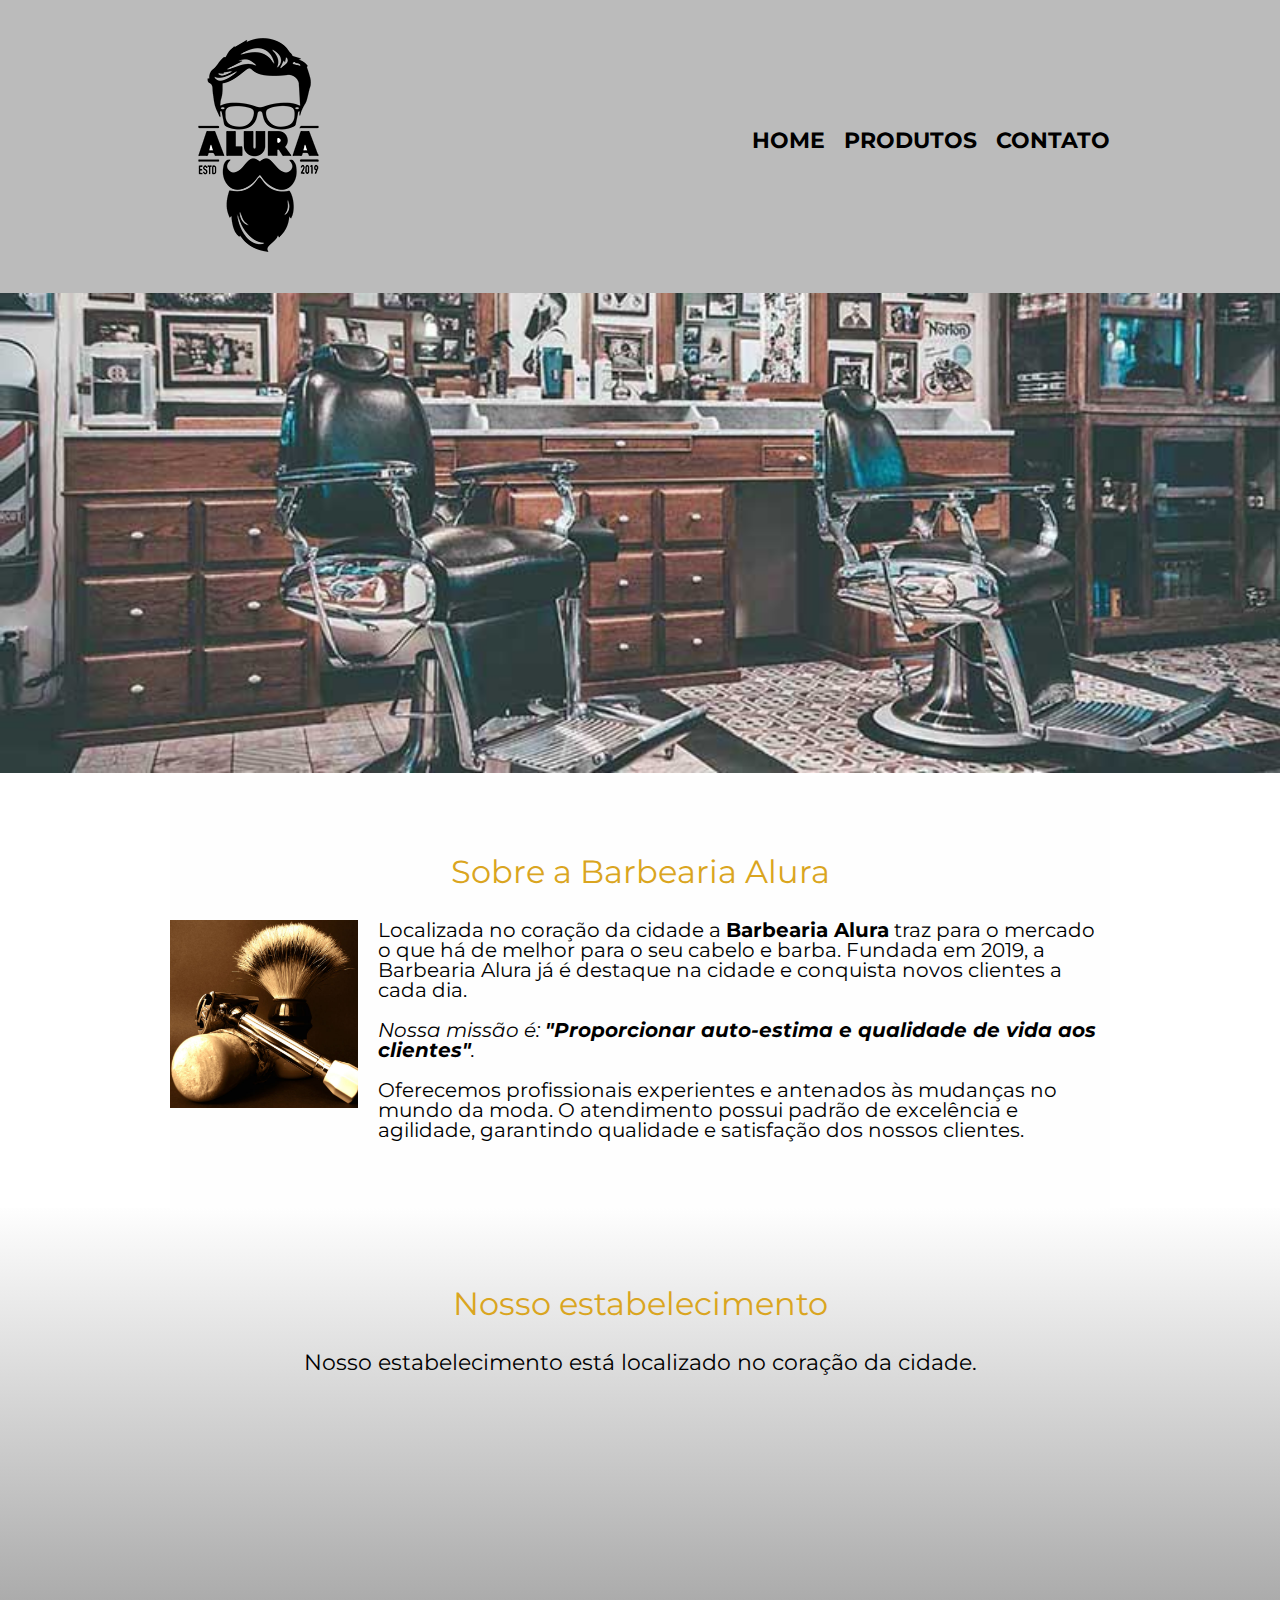
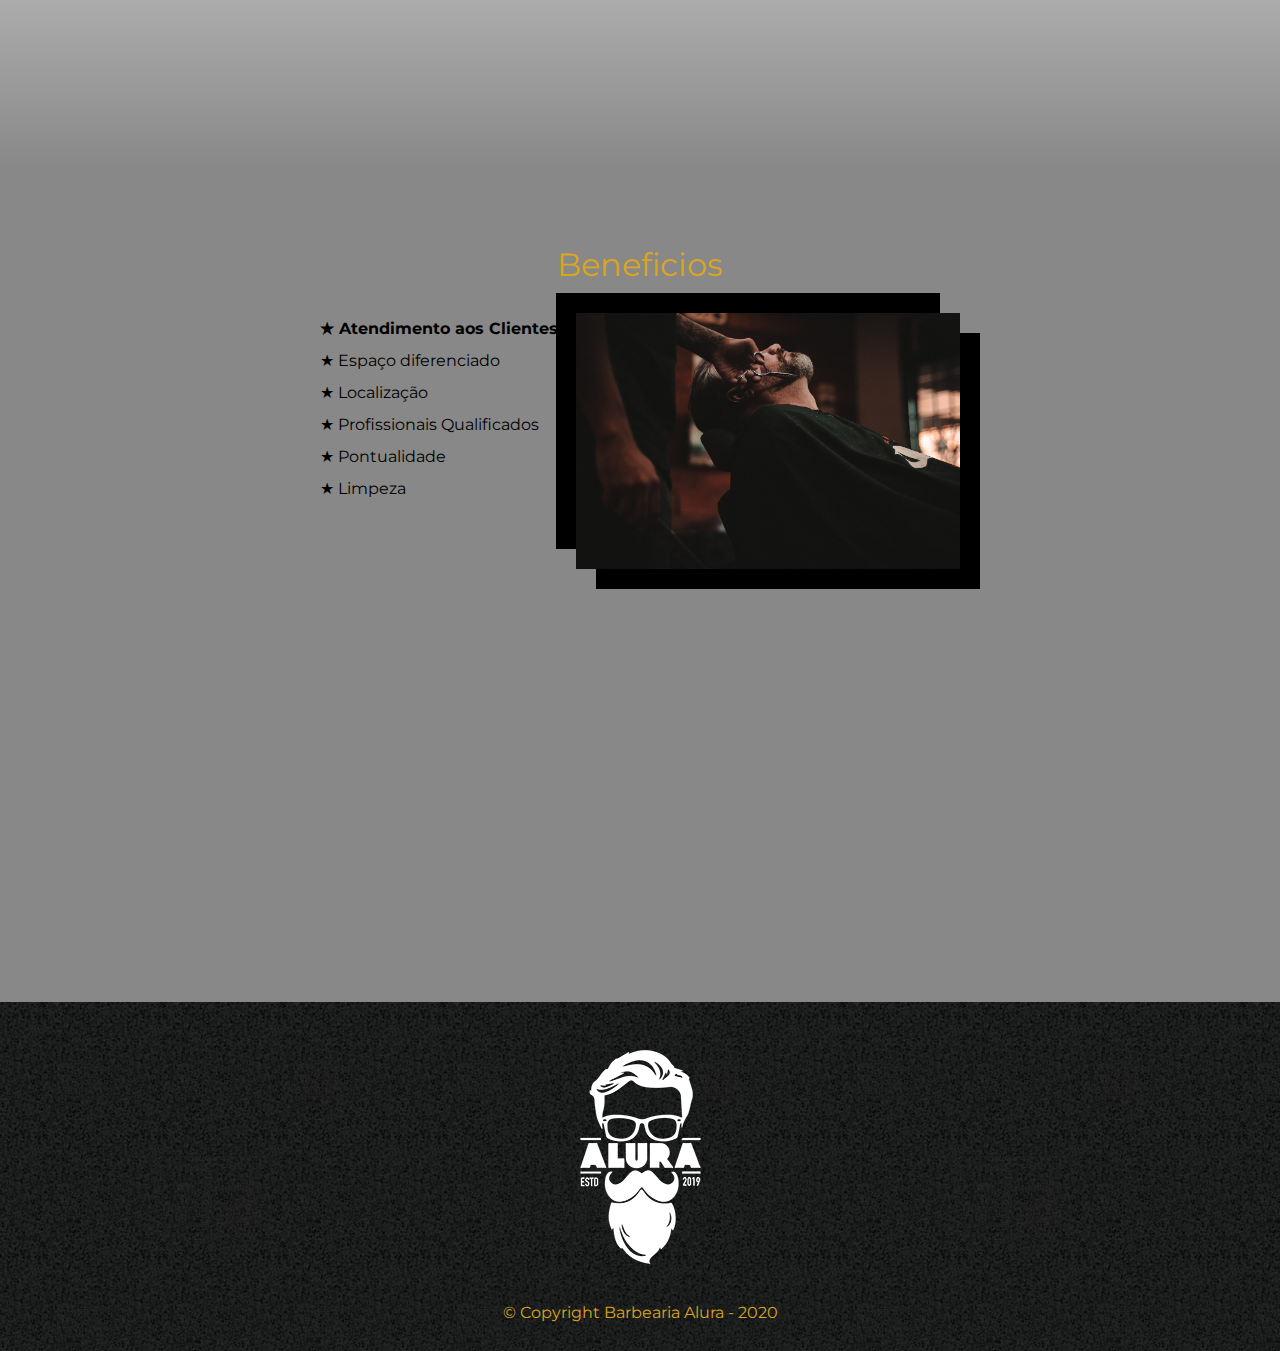
<file: barbearia/index.html>
<!DOCTYPE html>

<html lang="pt-bt">



    <head>

        <meta charset="UTF-8">
        <meta name="viewport" content="width=device-width, initial-scale=1.0">

        <title>Barbearia Alura</title>

        <link rel="stylesheet" href="reset.css">
        <link rel="stylesheet" href="style.css">
        <link href="https://fonts.googleapis.com/css2?family=Montserrat:wght@500&display=swap" rel="stylesheet">

    </head>

    <body>
        <header>
            <div class="caixa">
                <h1> <img src="logo.png"> </h1>
                    <nav>
                        
                        <ul>
            
                            <li> <a href="index.html">Home</a> </li> 
                
                            <li> <a href="produtos.html">Produtos</a> </li>
                
                            <li> <a href="contato.html">Contato</a> </li>
            
                        </ul>
                    </nav>
            </div>
        </header>

        <img class="banner" src="banner.jpg">
        <main>
            <section class="principal">

                <h2 class="titulo-principal">Sobre a Barbearia Alura</h2>

                    <img class="utensilios" src="utensilios.jpg" alt="Utensilios de um Barbeiro">

                    <p> Localizada no coração da cidade a <strong>Barbearia Alura</strong> traz para o mercado o que há de melhor 
                    para o seu cabelo e barba. Fundada em 2019, a Barbearia Alura já é destaque na cidade e conquista novos clientes a cada dia. </p> 

                    <p id="missao"> <em> Nossa missão é: <strong>"Proporcionar auto-estima e qualidade de vida aos clientes"</strong>. </em> </p>

                    <p> Oferecemos profissionais experientes e antenados às mudanças no mundo da moda. 
                    O atendimento possui padrão de excelência e agilidade, garantindo qualidade e satisfação dos nossos clientes. </p>
                    
            </section>


            <section class="mapa">
                <h3 class="titulo-principal">Nosso estabelecimento</h3>
                <p>Nosso estabelecimento está localizado no coração da cidade.</p>

                <div class="mapa-conteudo">
                <iframe src="https://www.google.com/maps/embed?pb=!1m18!1m12!1m3!1d3656.448598130907!2d-46.634653385542435!3d-23.588239368469353!2m3!1f0!2f0!3f0!3m2!1i1024!2i768!4f13.1!3m3!1m2!1s0x94ce5a2b2ed7f3a1%3A0xab35da2f5ca62674!2sCaelum%20-%20Escola%20de%20Tecnologia!5e0!3m2!1spt-BR!2sbr!4v1591559038893!5m2!1spt-BR!2sbr"
                 width="100%" height="300" frameborder="0" style="border:0;" allowfullscreen="" aria-hidden="false" tabindex="0"></iframe>
                </div>
            </section>


            <section class="beneficios">

                <h3 class="titulo-principal">Beneficios</h3>

                <div class="conteudo-beneficios">
                    <ul class="lista-beneficios">
                        <li class="itens"> Atendimento aos Clientes</li>
                        <li class="itens"> Espaço diferenciado</li>
                        <li class="itens"> Localização</li>
                        <li class="itens"> Profissionais Qualificados</li>
                        <li class="itens"> Pontualidade</li>
                        <li class="itens"> Limpeza</li>
                    </ul><img src="beneficios.jpg" class="imagem-beneficios">
                </div>

                <div class="video">
                    <iframe width="100%" height="315" src="https://www.youtube.com/embed/yYYoAHnDcMM" 
                    frameborder="0" allow="accelerometer; autoplay; encrypted-media; gyroscope; picture-in-picture" 
                    allowfullscreen></iframe>
                </div>
            </section>


        </main>

        <footer>
            <img src="logo-branco.png">
            <p class="copyright"> &copy; Copyright Barbearia Alura - 2020</p>
        </footer>
    </body>


</html>
</file>
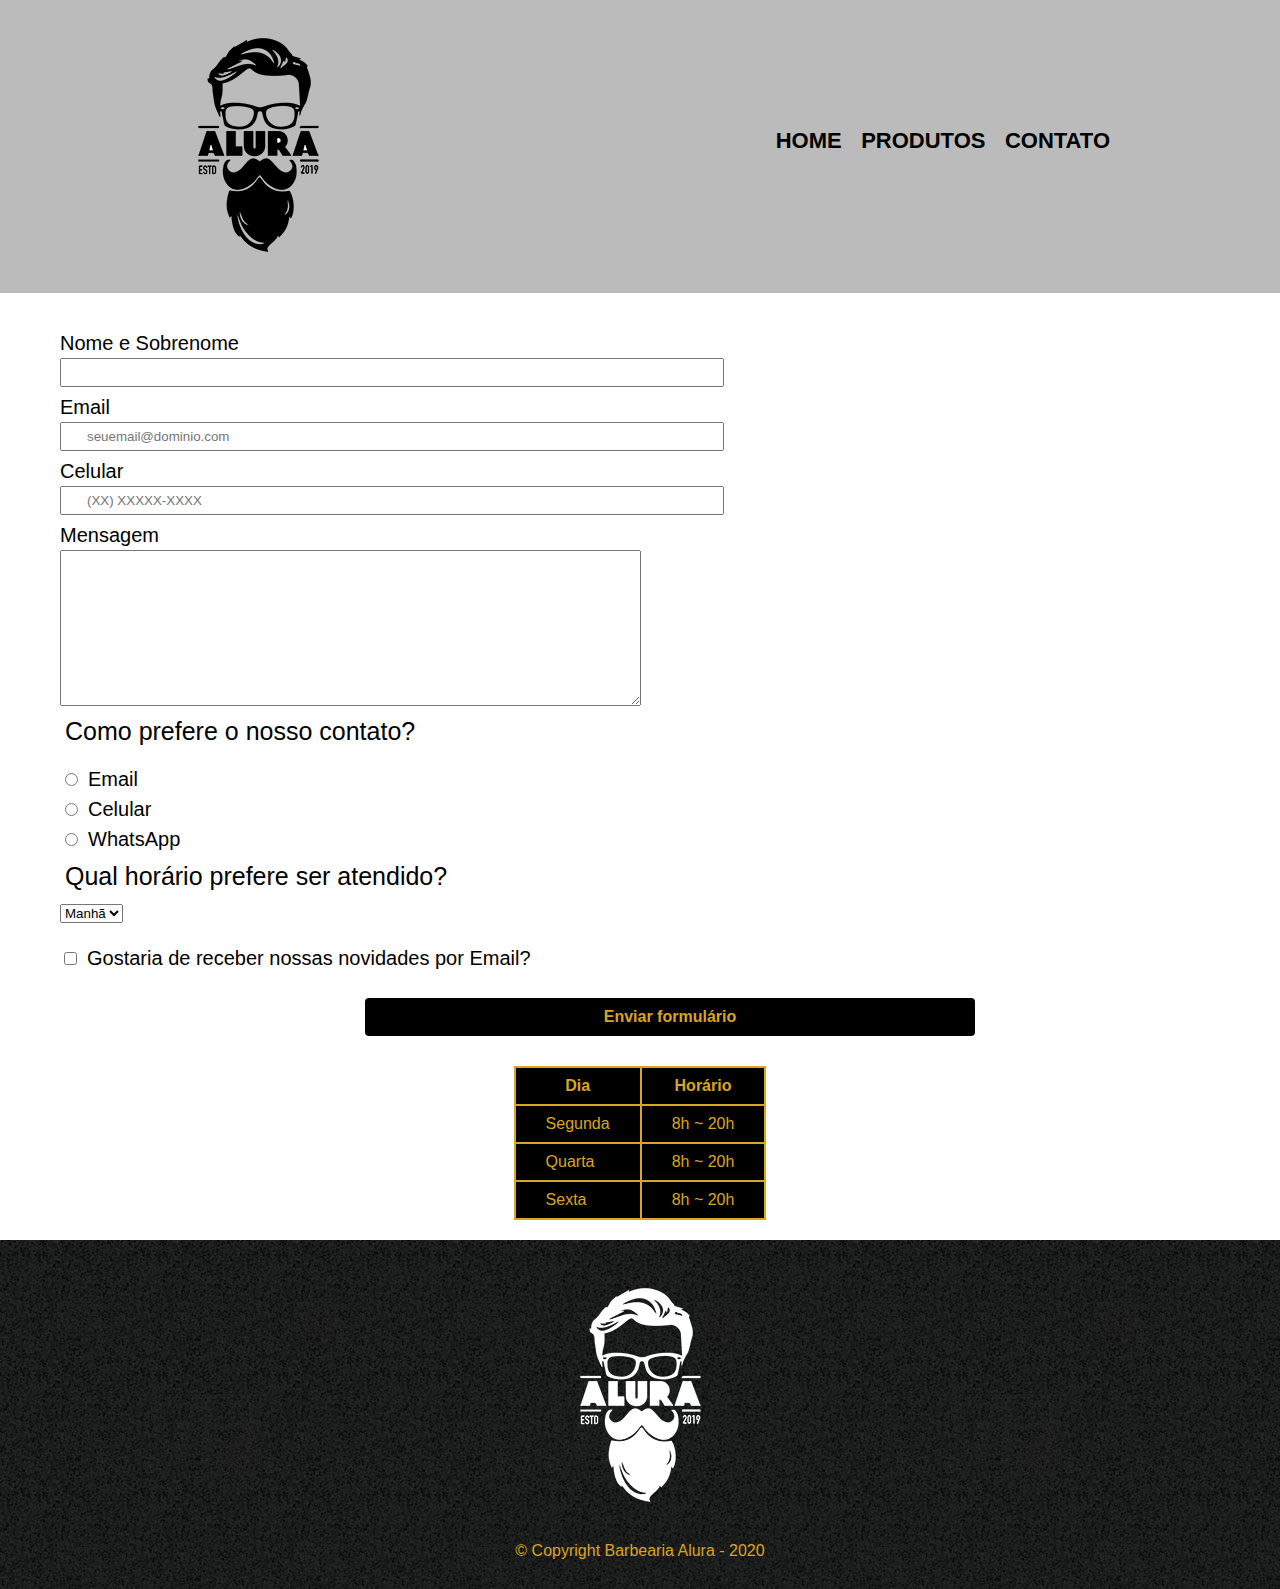
<file: barbearia/contato.html>
<!DOCTYPE html>

<html lang="pt-bt">

    <head>

        <meta charset="UTF-8">
        <meta name="viewport" content="width=device-width, initial-scale=1.0">

        <title>Contato - Barbearia Alura</title>

        <link rel="stylesheet" href="reset.css">

        <link rel="stylesheet" href="style.css">


    </head>

    <body>

        <header>

        <div class="caixa">

            <h1> <img src="logo.png" alt="Logo da Barbearia Alura"> </h1>

                <nav>
                    
                    <ul>
        
                        <li> <a href="index.html">Home</a> </li> 
            
                        <li> <a href="produtos.html">Produtos</a> </li>
            
                        <li> <a href="contato.html">Contato</a> </li>
        
                    </ul>

                </nav>

        </div>
        
        </header>

        <main>
          
           <form class="formulario"> 

                <label for="nome">Nome e Sobrenome</label>
                <input type="text" id="nome" class="input-padrao" required>

                <label for="email">Email</label>
                <input type="email" id="email" class="input-padrao" required placeholder="seuemail@dominio.com">

                <label for="celular">Celular</label>
                <input type="tel" id="celular" class="input-padrao"required placeholder="(XX) XXXXX-XXXX">

                <label for="campomensagem">Mensagem</label>
                <textarea cols="70" rows="10" class="mensagem" id="campomensagem" class="input-padrao" required></textarea>


                    <fieldset>

                        <legend class="legendContato">Como prefere o nosso contato?</legend>

                        <label for="radio-email"><input type="radio" name="contato" value="email" id="radio-email">Email</label>
                        
                        <label for="radio-celular"><input type="radio" name="contato" value="celular" id="radio-celular">Celular</label>
                        
                        <label for="radio-whatsapp"><input type="radio" name="contato" value="whatsapp" id="radio-whatsapp">WhatsApp</label>
                    
                    </fieldset>

                    <fieldset>
                        <legend class="legendAtendimento">Qual horário prefere ser atendido?</legend>
                        <select>
                            <option>Manhã</option>
                            <option>Tarde</option>
                            <option>Noite</option>
                        </select>
                    </fieldset>

                    <label for="novidades"> 
                        <input type="checkbox" id="novidades">Gostaria de receber nossas novidades por Email?
                    </label>
               


                    <input type="submit" name="contato" value="Enviar formulário" class="enviar">

            </form>

            <table>
                <thead>
                    <tr>
                        <th>Dia</th>
                        <th>Horário</th>
                    </tr>
                </thead>

                <tbody>
                    <tr>
                        <td>Segunda</td>
                        <td>8h ~ 20h</td>
                    </tr>

                    <tr>
                        <td>Quarta</td>
                        <td>8h ~ 20h</td>
                    </tr>

                    <tr>
                        <td>Sexta</td>
                        <td>8h ~ 20h</td>
                    </tr>
                </tbody>
            </table>
        </main>


        <footer>
            <img src="logo-branco.png" alt="Logo da Barbearia Alura">
            <p class="copyright"> &copy; Copyright Barbearia Alura - 2020</p>
        </footer>
    
    </body>



</html>
</file>
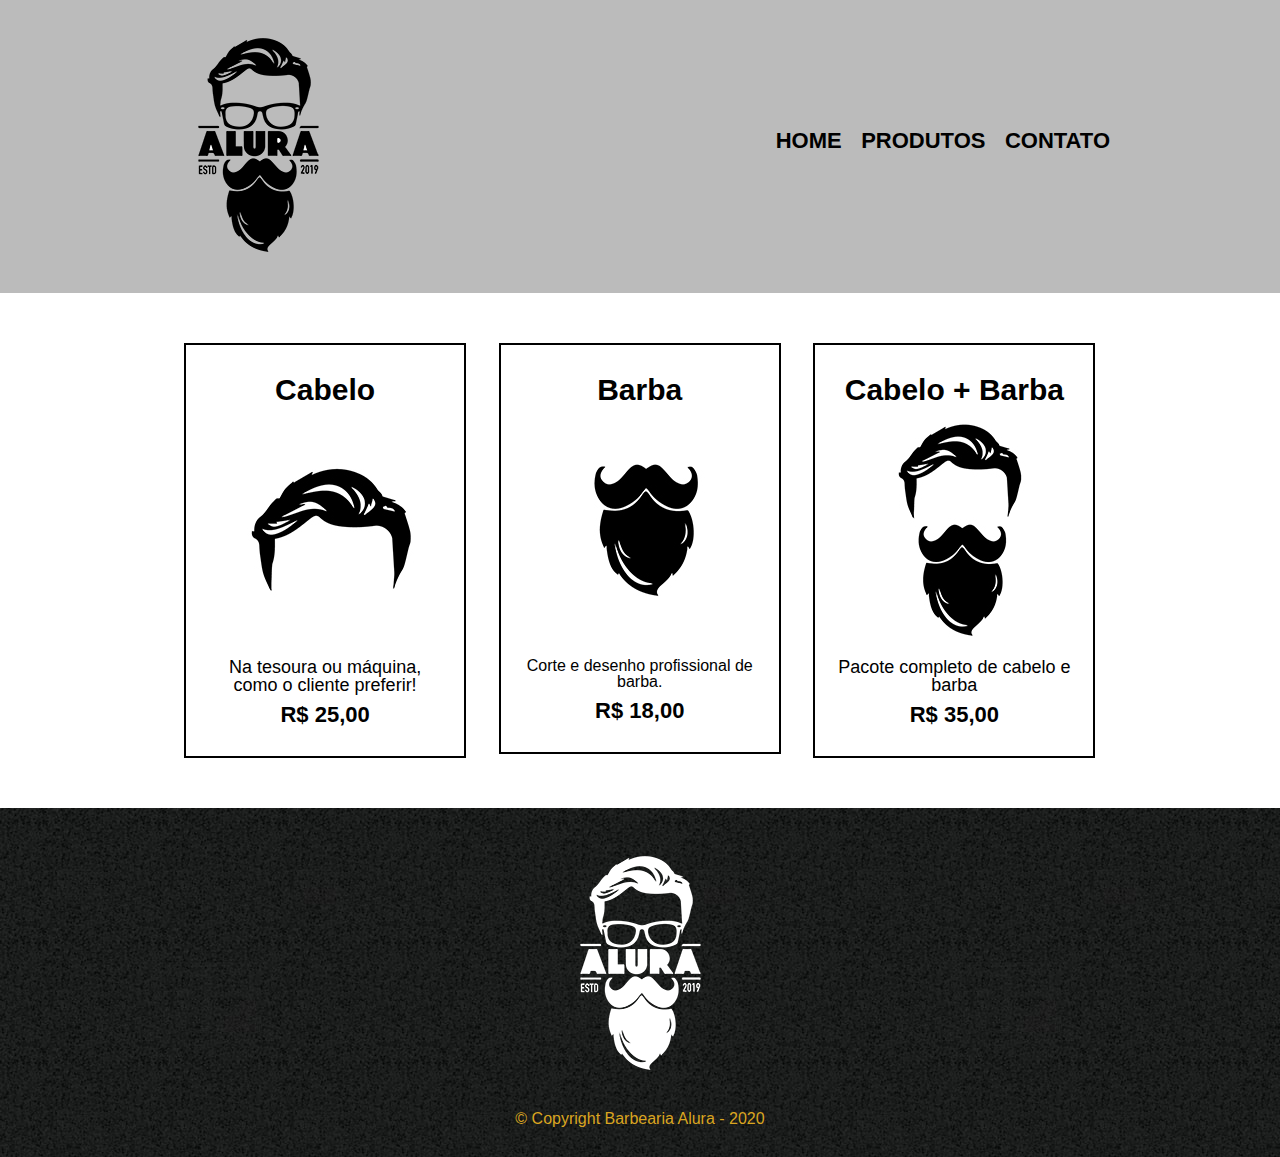
<file: barbearia/produtos.html>
<!DOCTYPE html>

<html lang="pt-bt">

    <head>

        <meta charset="UTF-8">
        <meta name="viewport" content="width=device-width, initial-scale=1.0">
        <title>Produtos - Barbearia Alura</title>

        <link rel="stylesheet" href="reset.css">

        <link rel="stylesheet" href="style.css">


    </head>

    <body>

        <header>
            <div class="caixa">
                <h1> <img src="logo.png"> </h1>
                    <nav>
                        
                        <ul>
            
                            <li> <a href="index.html">Home</a> </li> 
                
                            <li> <a href="produtos.html">Produtos</a> </li>
                
                            <li> <a href="contato.html">Contato</a> </li>
            
                        </ul>
                    </nav>
            </div>
        </header>

        <main>
        <ul class="produtos" id="produtos">

            <li>
                <h2>Cabelo</h2> 
                <img src="cabelo.jpg">
                <p class="produtos-descricao">Na tesoura ou máquina, como o cliente preferir!</p>
                <p class="produto-preco">R$ 25,00</p>

            </li>

            <li> 
                <h2>Barba</h2> 
                <img src="barba.jpg">
                <p class="produtos-descicao">Corte e desenho profissional de barba.</p>
                <p class="produto-preco">R$ 18,00</p>

            </li>

            <li class="pacoteid" id="pacoteid"> 
                <h2>Cabelo + Barba</h2>
                <img src="cabelo+barba.jpg">
                <p class="produtos-descricao">Pacote completo de cabelo e barba</p>
                <p class="produto-preco">R$ 35,00</p>

             </li>

        </ul>

        </main>

        <footer>
            <img src="logo-branco.png">
            <p class="copyright"> &copy; Copyright Barbearia Alura - 2020</p>
        </footer>
    
    </body>



</html>
</file>
<file: barbearia/style.css>
body {
    font-family: 'Montserrat', sans-serif;
}


/* CSS Página de Produtos */
header {
    background: #BBBBBB;
    padding: 20px 0px;

}

.caixa {
    position: relative;
    width: 940px;
    margin: 0 auto;
}

nav {
    position: absolute;
    top: 110px; 
    right: 0px;
}

nav li {
    display: inline;
    margin: 0 0 0 15px;
}

nav a {
    text-transform: uppercase;
    color: #000000;
    font-weight: bold;
    font-size: 22px;
    text-decoration: none;
}

nav a:hover {
    color: goldenrod;
    text-decoration: underline;
}

.produtos {
    width: 940px;
    margin: 0 auto;
    padding: 50px 0px;
}

.produtos-descricao {
    font-size: 18px; 
}

.produto-preco {
    font-size: 22px;
    font-weight:bold;
    margin-top: 10px
}

.produtos li {
    display: inline-block;
    text-align: center;
    width: 30%;
    vertical-align: top;
    margin: 0 1.5%;
    padding: 30px 20px;
    box-sizing: border-box;
    border: #000000 2px solid;
}
.produtos li:hover {
    border-color: goldenrod;
}

.produtos li:hover h2 {
   font-size: 34px
}

.produtos li:active {
    border-color: green;
}

.produtos h2 {
    font-size: 30px;
    font-weight: bold;
}

footer {
    
    text-align: center;
    background: url("bg.jpg");
    padding: 30px 0px;
  
}

.copyright {
    color:goldenrod;
    margin-top: 20px
}




/* CSS Página de Contato */



form {
    margin: 40px 0 0 60px;
}



form label {
    display: block;
    margin-top: 10px;
    font-size: 20px;
    margin-bottom: 5px;
}

form input {
    margin-right: 10px;
}

.input-padrao {
   padding: 5px;
   margin-right: 30px;
   padding-left: 25px;
   padding-right: 25px;
   width: 50%;
}

.enviar {
    font-weight: bold;

    background: #000000;
    color: goldenrod;

    cursor: pointer;

    margin: 30px auto;
    padding: 10px;

    font-size: 16px;
    width: 50%;

    border: none;
    border-radius: 4px;

    transition: 600ms all;

    display: block;


}

.enviar:hover  {
    transform: scale(1.1);
    
    
    
}

.mensagem {
    margin-top: 0px;
}

form fieldset legend{
    font-size: 25px;
    margin: 0px 0 10px 0;
    padding: 5px;
    padding-top: 10px;
    
}



fieldset .for {
    margin-bottom: 50px;

}

fieldset select {
    margin-bottom: 15px;
}

table {
    margin: 20px auto;

}

thead {
    background:black;
    color: goldenrod;

    font-weight: bold;
}

th {
    padding: 10px 30px 10px 30px;
    text-align: center;

    border: 2px solid goldenrod;
}

td {
    border: 2px solid goldenrod;

    background: black;
    color: goldenrod;

    padding: 10px 30px 10px 30px;
}

/* CSS index */ 

.banner {
    width: 100%;
}



.titulo-principal {
    text-align: center;
    
    font-size: 2em;
    
    margin: 1em 0 1em 0;
    
    color: goldenrod;
    
    clear: left;

    
}



.principal {
    padding: 3em 0;
    
    background: #fefefe;
    
    width: 940px;
    margin:0 auto;
}

.principal p {
    margin: 0 0 1em;
    font-size: 20px;
}

.principal strong {
    font-weight: bold;
}

.principal em {
    font-style: italic;
}

.mapa {
    padding: 3em 0;

    background: linear-gradient(#fefefe, #888888)

}

.mapa-conteudo {
    width: 940px;
    margin:0 auto;
}

.mapa p {
    margin-bottom: 2em;
}

.mapa p {
    text-align: center;
    font-size: 22px;
}

.beneficios {
    padding: 3em 0;

    background: #888888;
}

.conteudo-beneficios {
    width: 640px;
    
    margin: 0 auto;
}

.lista-beneficios {
    width: 40%;

    display: inline-block;

    vertical-align: top;
}

.itens {
    line-height: 2;
}

.itens::before {
    content: "★";
}

.itens:first-child {
    font-weight: bold;
}

.imagem-beneficios {
    width: 60%;

    opacity: 1;

    transition: 1s;

    box-shadow: 20px 20px black, -20px -20px black ;
}

.imagem-beneficios:hover {
    
    opacity: 0.3;
    
}

.utensilios {
    width: 20%;

    float: left;

    margin: 0 20px 20px 0;
}

.video {
    width: 560px;

    margin: 2em auto;
}


        /* Responsividade */

@media screen and (max-width: 768px) {
    .caixa, .principal, .conteudo-beneficios, .mapa-conteudo, .video {
        width: auto;
    }

    h1 {
        text-align: center;
    }

    nav {
        position: static;
    }

    .lista-beneficios, .imagem-beneficios {
        width: 100%;
    }

    .lista-beneficios {
        margin-left: 1em;
    }

    .produtos li {
        margin: 0 100px 30px 35px;


        
    }

    nav ul {
        text-align: center;
    }

    #pacoteid {
        display: block;
        margin-left: 250px;

        
    }

    table {
        margin: 10px auto;
    }

    .enviar {
        margin: 30px 0 0 200px;
    }

    main .formulario {
        margin: 40px 0 0 10px;
    }

}

@media screen and (max-width: 425px) {

    nav li {
        margin: 0 0 10px 10px;

        display: block;

        text-align: left;
    }


    #produtos li {
        display: block;

        margin: 0 0 3% 8%;


    }

    textarea {
        width: 90%;
        height: 5%;
     }
  
      .enviar {
         margin: 10% 0 0 25%;
  
         padding: 10px 0px 10px 0px;
  
     }
  
     table {
         margin:  20px auto;
     }
  
     main .formulario {
        margin: 40px 0 0 10px;
    }
  


}

@media screen and (max-width: 320px) {
    nav li {
        padding-bottom: 10px;

        display: block;
    }

    nav ul {
        text-align: left;

    }

    #produtos li {
        width: 20%;
        margin: 0 0 3% 7%;
   }

   #produtos img {
       width: 150px;
       align-items: center;
       
   }

    textarea {
      width: 90%;
      height: 5%;
   }

    .enviar {
       margin: 10px auto;
   }

  main .formulario {
    margin: 40px 0 0 10px;
}

   table {
       margin: 20px auto;
   }

}
</file>
